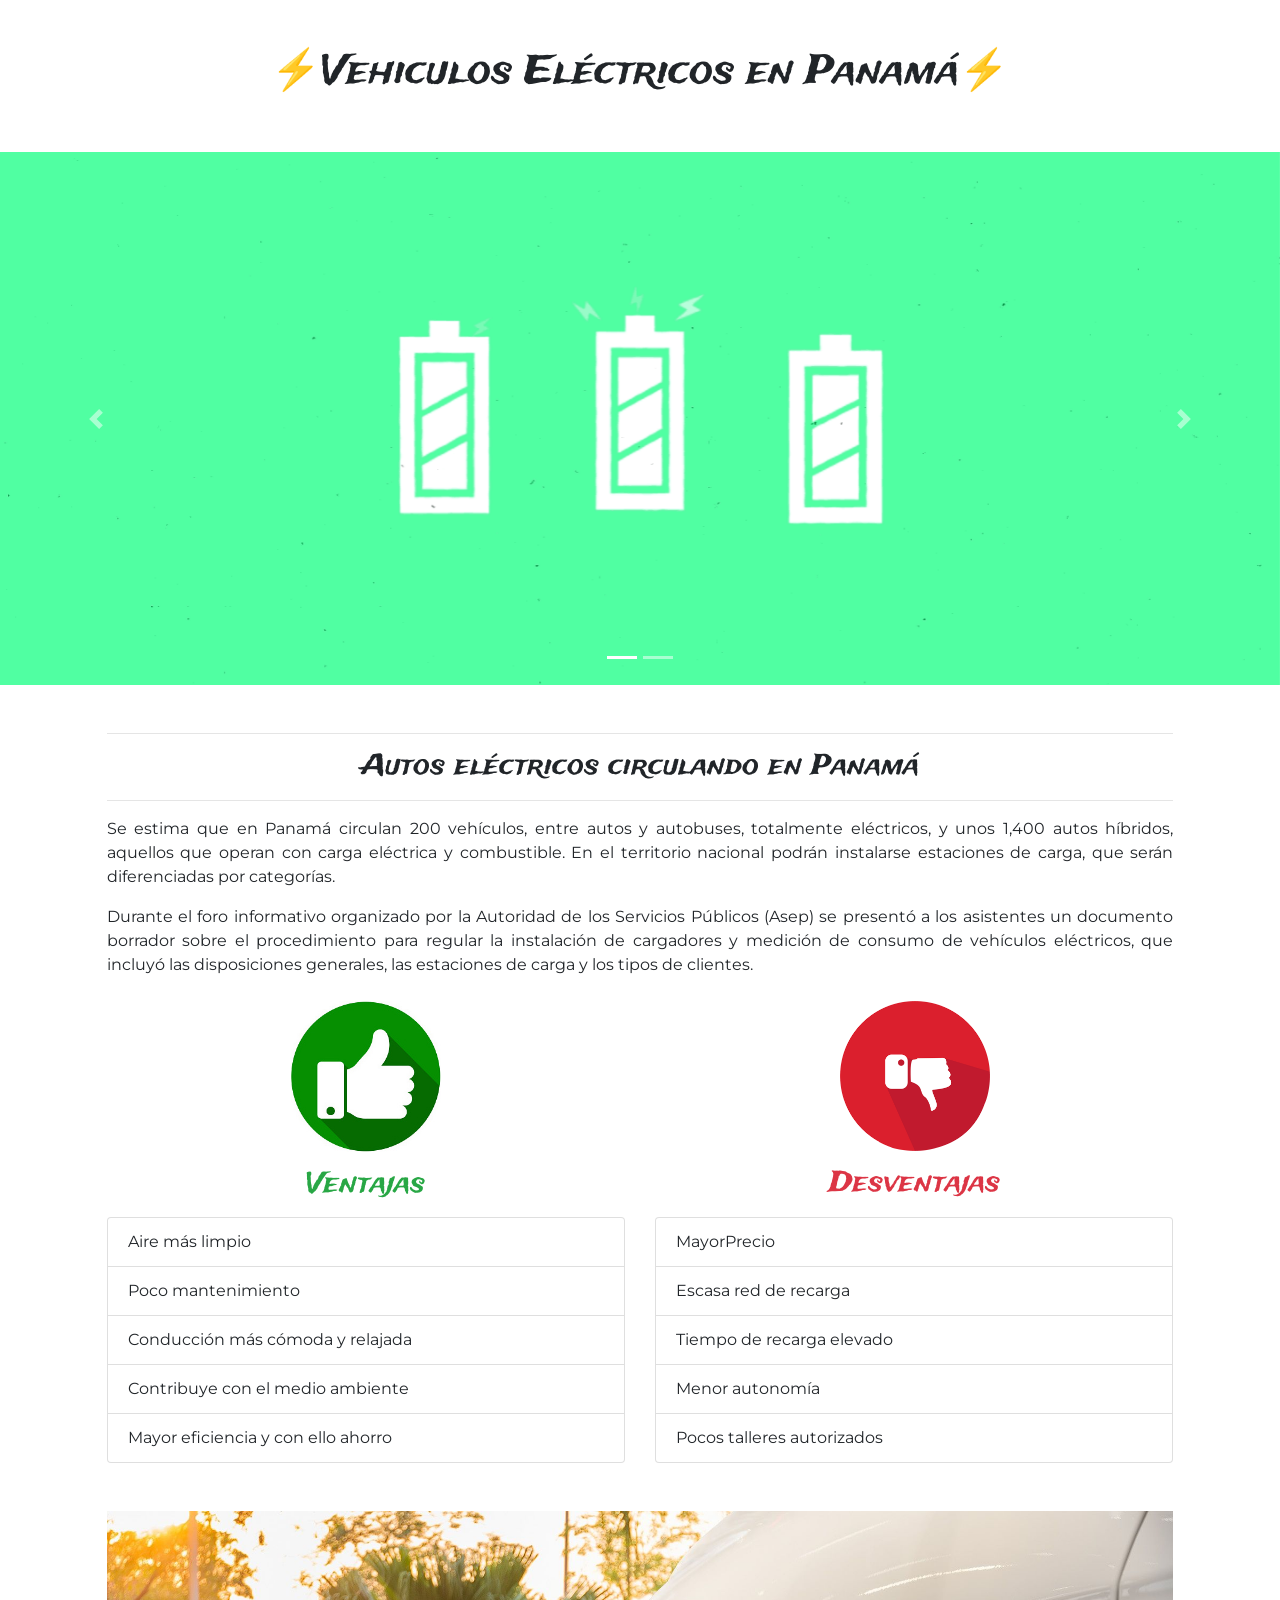
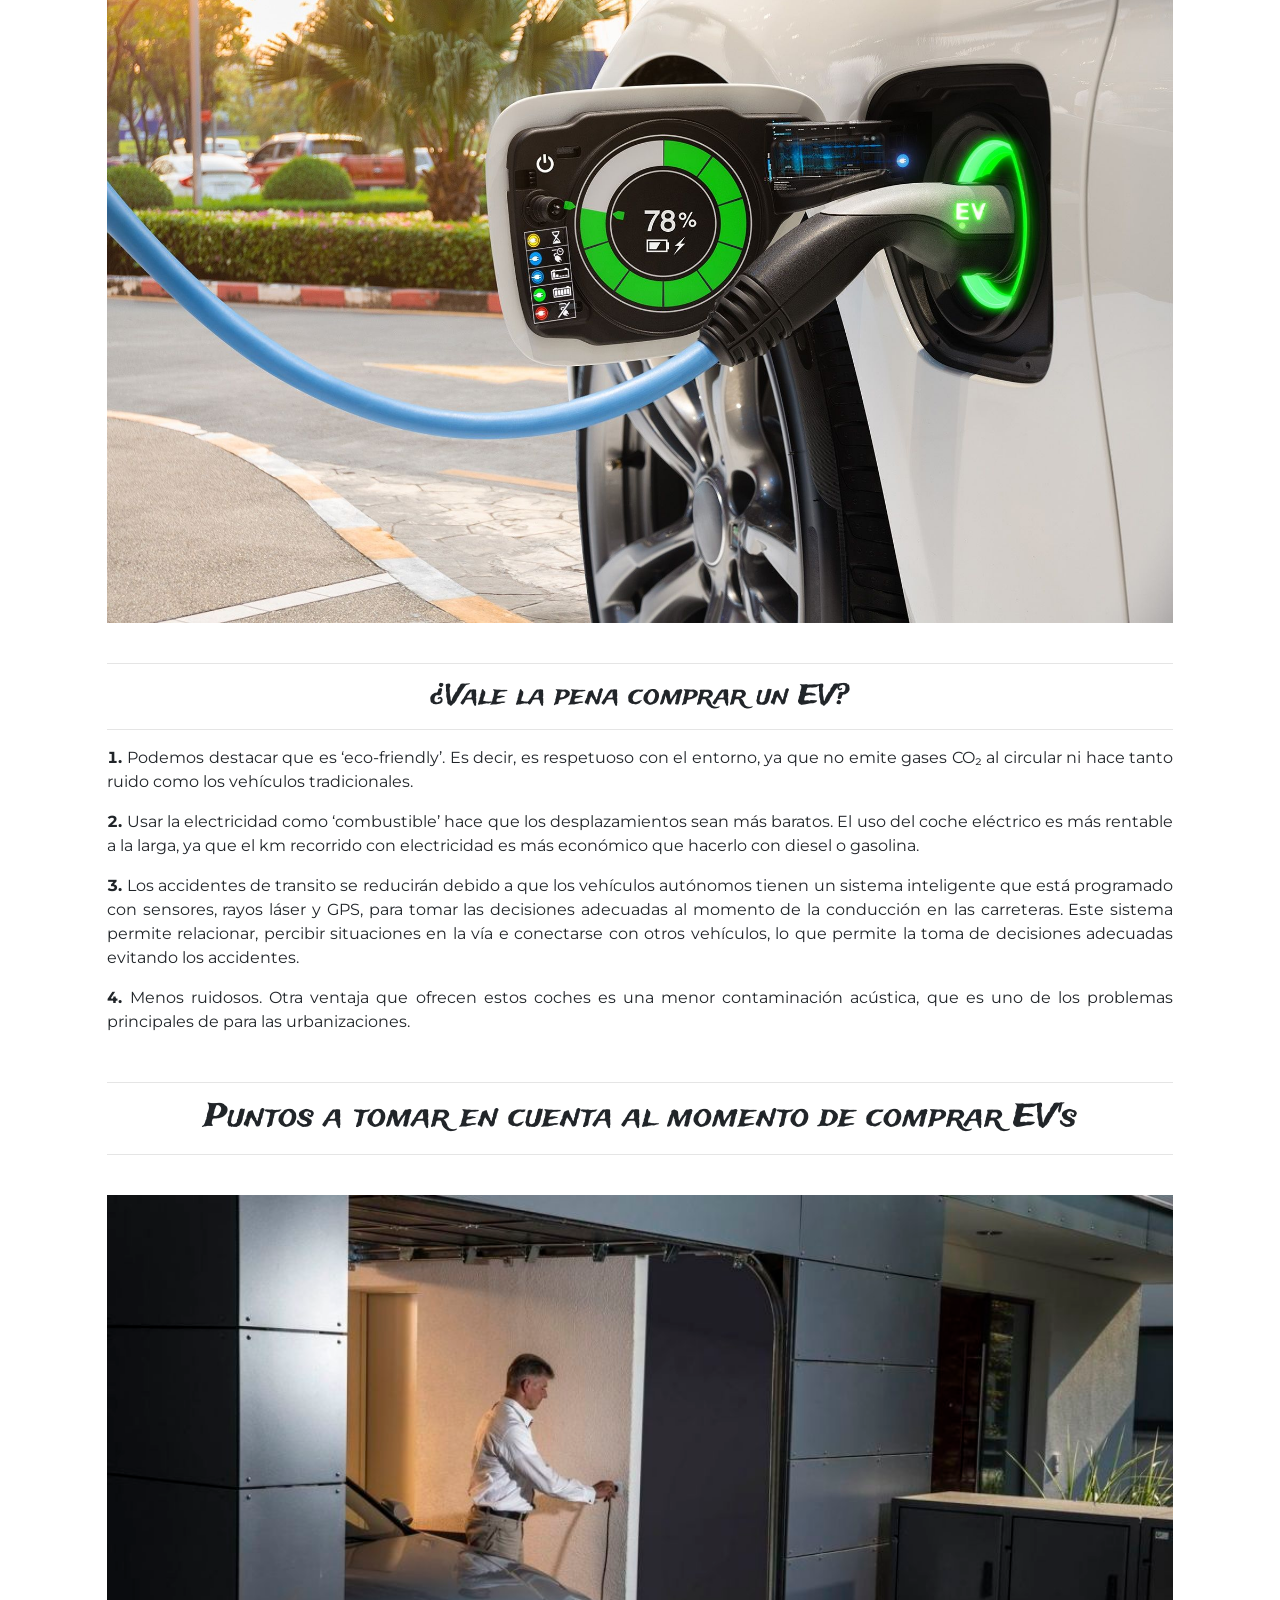
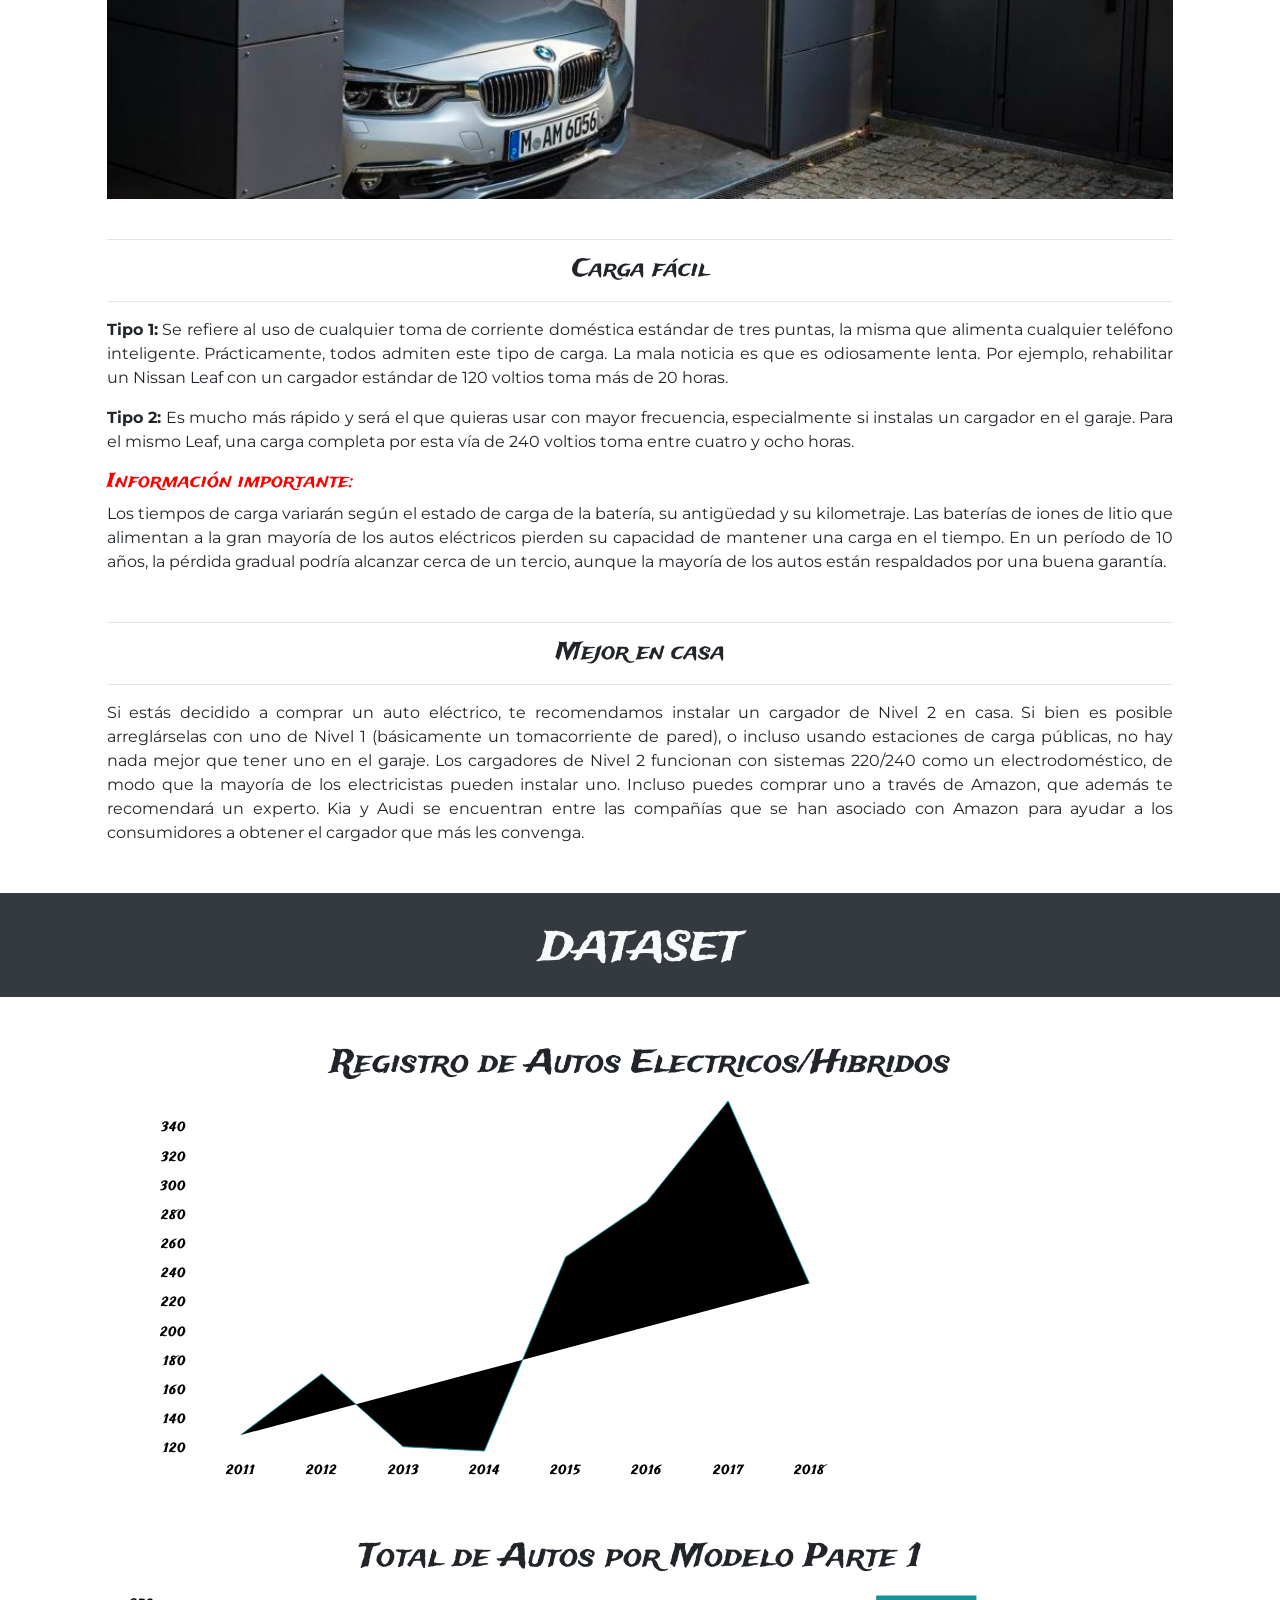
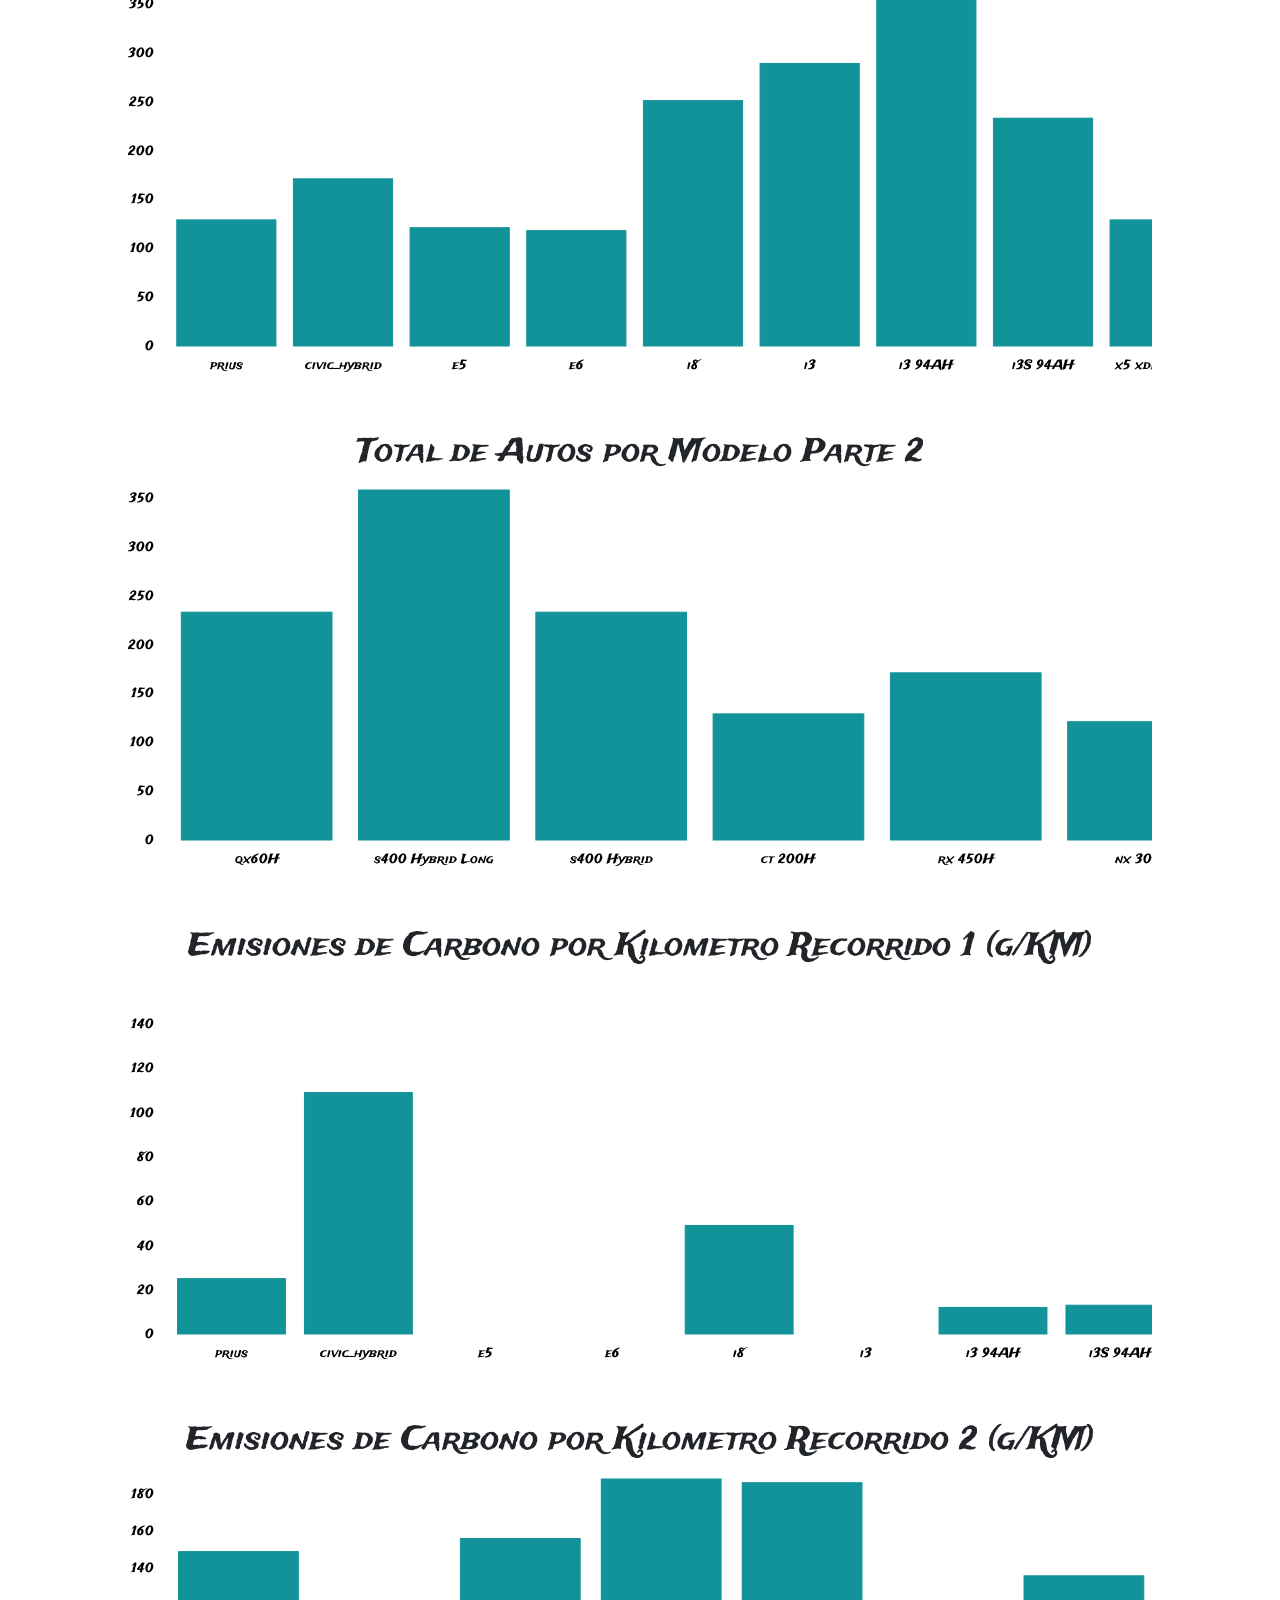
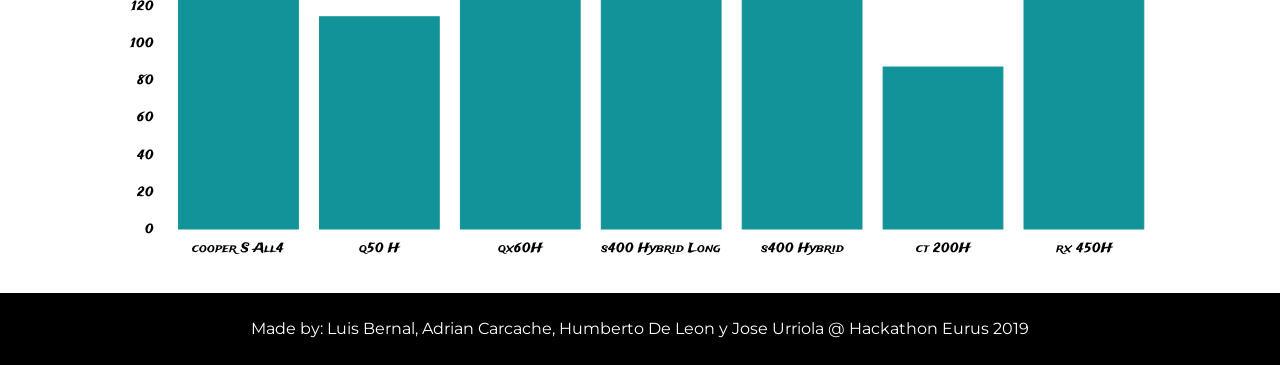
<file: eurus2019/index.html>
<!doctype html><html lang="en"><head><meta charset="utf-8"/><link rel="shortcut icon" href="/eurus2019/favicon.ico"/><meta name="viewport" content="width=device-width,initial-scale=1"/><meta name="theme-color" content="#000000"/><meta name="description" content="Web site created using create-react-app"/><link rel="apple-touch-icon" href="logo192.png"/><link rel="manifest" href="/eurus2019/manifest.json"/><title>React App</title><link href="/eurus2019/static/css/2.47e06e2e.chunk.css" rel="stylesheet"><link href="/eurus2019/static/css/main.1614a091.chunk.css" rel="stylesheet"></head><body><noscript>You need to enable JavaScript to run this app.</noscript><div id="root"></div><script>!function(e){function r(r){for(var n,a,l=r[0],c=r[1],i=r[2],f=0,s=[];f<l.length;f++)a=l[f],Object.prototype.hasOwnProperty.call(o,a)&&o[a]&&s.push(o[a][0]),o[a]=0;for(n in c)Object.prototype.hasOwnProperty.call(c,n)&&(e[n]=c[n]);for(p&&p(r);s.length;)s.shift()();return u.push.apply(u,i||[]),t()}function t(){for(var e,r=0;r<u.length;r++){for(var t=u[r],n=!0,l=1;l<t.length;l++){var c=t[l];0!==o[c]&&(n=!1)}n&&(u.splice(r--,1),e=a(a.s=t[0]))}return e}var n={},o={1:0},u=[];function a(r){if(n[r])return n[r].exports;var t=n[r]={i:r,l:!1,exports:{}};return e[r].call(t.exports,t,t.exports,a),t.l=!0,t.exports}a.m=e,a.c=n,a.d=function(e,r,t){a.o(e,r)||Object.defineProperty(e,r,{enumerable:!0,get:t})},a.r=function(e){"undefined"!=typeof Symbol&&Symbol.toStringTag&&Object.defineProperty(e,Symbol.toStringTag,{value:"Module"}),Object.defineProperty(e,"__esModule",{value:!0})},a.t=function(e,r){if(1&r&&(e=a(e)),8&r)return e;if(4&r&&"object"==typeof e&&e&&e.__esModule)return e;var t=Object.create(null);if(a.r(t),Object.defineProperty(t,"default",{enumerable:!0,value:e}),2&r&&"string"!=typeof e)for(var n in e)a.d(t,n,function(r){return e[r]}.bind(null,n));return t},a.n=function(e){var r=e&&e.__esModule?function(){return e.default}:function(){return e};return a.d(r,"a",r),r},a.o=function(e,r){return Object.prototype.hasOwnProperty.call(e,r)},a.p="/eurus2019/";var l=this["webpackJsonpelectric-cars-panama"]=this["webpackJsonpelectric-cars-panama"]||[],c=l.push.bind(l);l.push=r,l=l.slice();for(var i=0;i<l.length;i++)r(l[i]);var p=c;t()}([])</script><script src="/eurus2019/static/js/2.8f69bf7a.chunk.js"></script><script src="/eurus2019/static/js/main.7df07c0c.chunk.js"></script></body></html>
</file>
<file: eurus2019/static/css/main.1614a091.chunk.css>
@import url(https://fonts.googleapis.com/css?family=Montserrat|Trade+Winds&display=swap);body{margin:0;font-family:"Trade Winds"!important}a,li,p{font-family:"Montserrat"!important}@media (max-width:767.99px){.social-icon{height:2.3em!important;width:auto}}.rv-xy-plot__axis__tick{font-size:.8em}.bg-black{background-color:#000}.carousel-control-next:hover,.carousel-control-prev:hover{background-color:#000;opacity:.5}.collapsed{display:none}@media (min-width:992px){.collapsed{display:block;margin-left:-25%}}.App-logo{height:40vmin}.App-header{background-color:#282c34;min-height:100vh;display:flex;flex-direction:column;align-items:center;justify-content:center;font-size:calc(10px + 2vmin);color:#fff}.App-link{color:#09d3ac}.h-scroll{width:80%;overflow-x:auto;white-space:nowrap}li::marker{font-weight:700}ol{list-style-position:inside}.social-icon{height:4em;width:auto}.carousel-slide>image{max-height:25vh;min-height:25vh;max-width:35vw;min-width:35vw}
/*# sourceMappingURL=main.1614a091.chunk.css.map */
</file>
